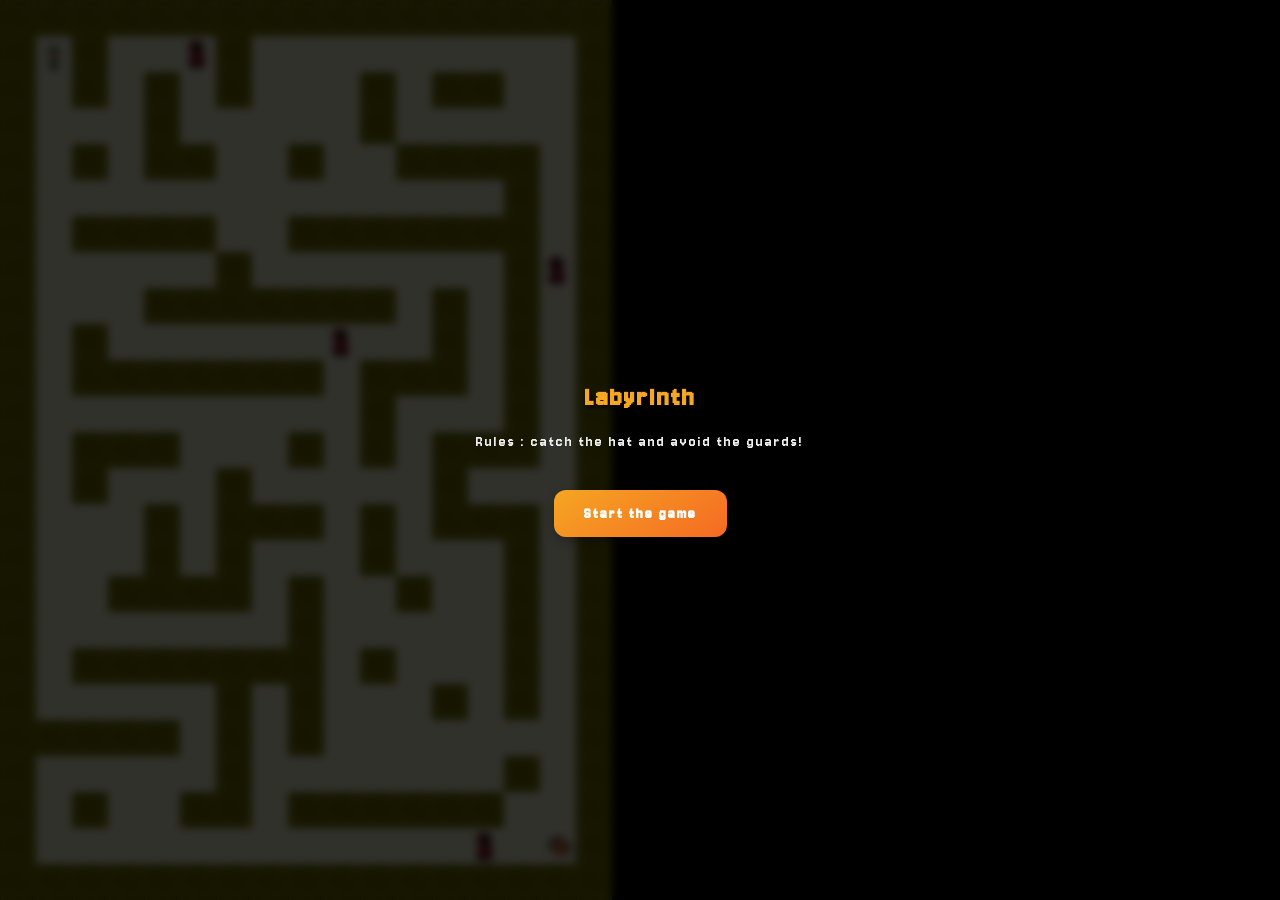
<file: jeux_html/jeu1/index.html>
<!DOCTYPE html>
<html lang="fr">

<head>
  <meta charset="UTF-8">
  <meta name="viewport" content="width=device-width, initial-scale=1.0">
  <title>Labyrinth — Game 1</title>
  <link rel="stylesheet" href="../../styles/jeu1/style.css">
  <link rel="preconnect" href="https://fonts.googleapis.com">
  <link rel="preconnect" href="https://fonts.gstatic.com" crossorigin>
  <link
    href="https://fonts.googleapis.com/css2?family=Cairo:wght@200..1000&family=Inter:ital,opsz,wght@0,14..32,100..900;1,14..32,100..900&family=Jersey+10&family=Source+Sans+3:ital,wght@0,200..900;1,200..900&display=swap"
    rel="stylesheet">
</head>

<body>
  <div id="overlay"
    style="display:flex; justify-content:center; align-items:center; position:absolute; top:0; left:0; width:100%; height:100%; background:rgba(0,0,0,0.8); z-index:10; flex-direction:column;">

    <div id="menu">
      <h1>Labyrinth</h1>
      <p>Rules : catch the hat and avoid the guards!</p>
      <button type="button" id="startBtn">Start the game</button>
    </div>

    <div id="endScreen" style="display:none; text-align:center; color:#fff;">
      <h1 id="endMessage"></h1>
      <button type="button" id="restartBtn">Play again</button>
      <button type="button" id="continueBtn" style="display:none;">Continue the adventure</button>
    </div>
  </div>

  <canvas id="Canva-jeu"></canvas>

  <div id="joystick">
    <div id="stick"></div>
  </div>

  <script src="../../js/jeu1/script.js"></script>
</body>

</html>
</file>
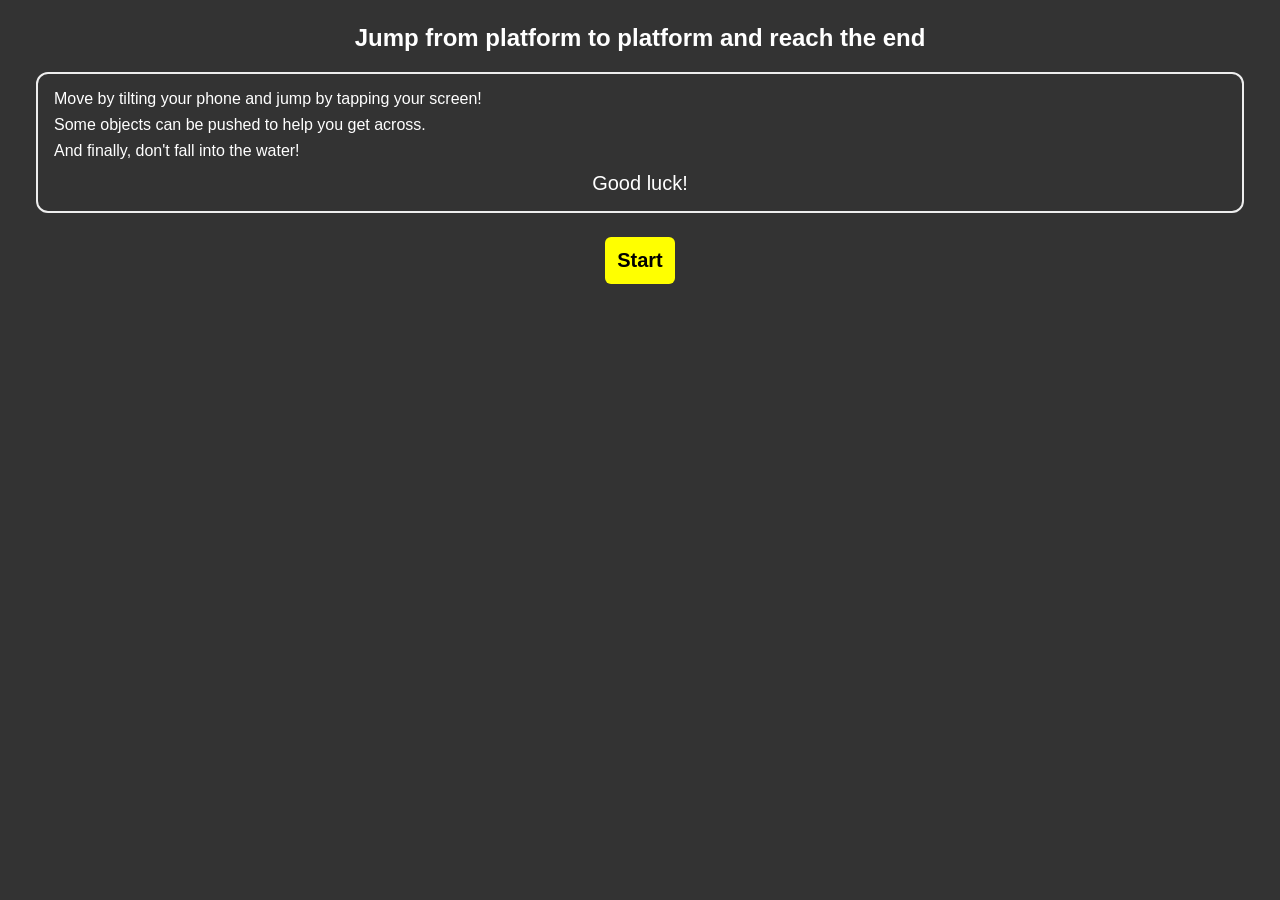
<file: jeux_html/jeu2/index.html>
<!DOCTYPE html>
<html lang="en">
<head>
  <meta charset="UTF-8">
  <meta name="viewport" content="width=device-width">
  <title>Plateformer - Game 2</title>
  <link rel="stylesheet" href="../../styles/jeu2/style.css">
</head>
<body>
  <canvas id="collisionZone" class="invisible"></canvas>
  <canvas id="playerZone" class="invisible"></canvas>
  <canvas id="playZone" class="invisible"></canvas>

  <div id="menu">
    <h2>Jump from platform to platform and reach the end</h2>
    <div class="instructions">
      <div>Move by tilting your phone and jump by tapping your screen!</div>
      <div>Some objects can be pushed to help you get across.</div>
      <div>And finally, don't fall into the water!</div>
      <div>Good luck!</div>
    </div>
    <div class="start button">Start</div>
  </div>

  <div id="loseGame" class="invisible">
    <h2>You lost</h2>
    <div class="start button">Try again</div>
  </div>

  <div id="winGame" class="invisible">
    <h2>You won!</h2>
    <button type="button" id="btnContinuerJeu2" class="button">Continue the adventure</button>
  </div>

  <script src="../../js/jeu2/main.js"></script>
</body>
</html>
</file>
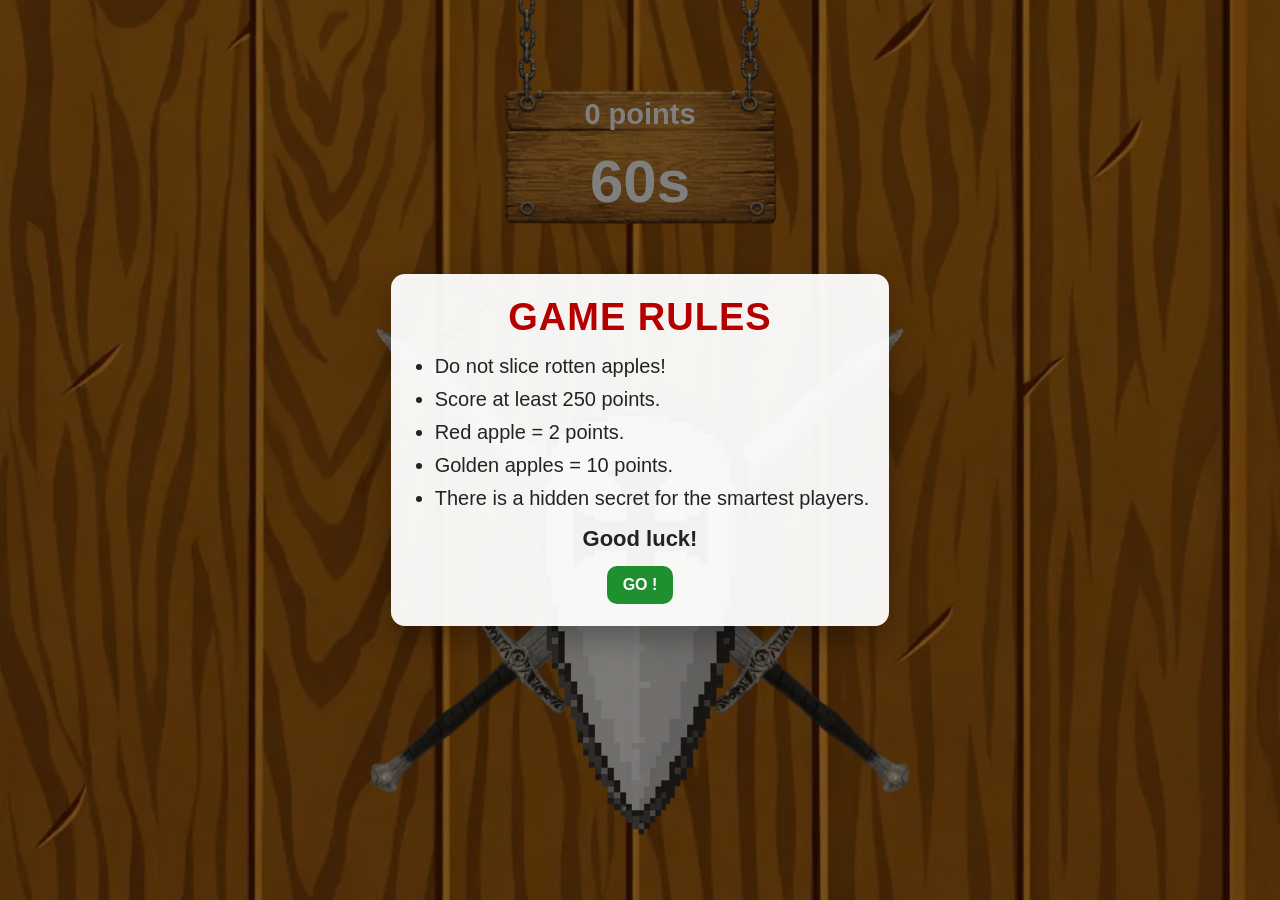
<file: jeux_html/jeu4/index.html>
<!DOCTYPE html>
<html lang="en">
<head>
	<meta charset="UTF-8">
	<meta name="viewport" content="width=device-width, initial-scale=1.0">
	<title>Site SAE 402</title>
	<link rel="icon" type="image/webp" href="../../images/jeu4/apple_regular_60x60px.webp">
	<link rel="stylesheet" href="../../styles/jeu4/style.css">
</head>
<body>
	<main>
		<div class="pile-canvas">
			<canvas id="canva-fond"></canvas>
			<canvas id="canva-minuteur"></canvas>
			<canvas id="canva-pommes"></canvas>
		</div>
		<div id="surcouche-regles" class="surcouche-jeu est-visible">
			<div class="carte-surcouche-jeu">
				<h1>GAME RULES</h1>
				<ul class="liste-regles">
					<li>Do not slice rotten apples!</li>
					<li>Score at least 250 points.</li>
					<li>Red apple = 2 points.</li>
					<li>Golden apples = 10 points.</li>
					<li>There is a hidden secret for the smartest players.</li>
				</ul>
				<p class="message-surcouche">Good luck!</p>
				<button id="bouton-demarrer" type="button">GO !</button>
			</div>
		</div>
		<div id="surcouche-fin-partie" class="surcouche-jeu">
			<div class="carte-surcouche-jeu">
				<h1>GAME OVER</h1>
				<p id="message-fin-partie" class="message-surcouche">You scored 0 points.</p>
				<button id="bouton-recommencer" type="button">Play again</button>
			</div>
		</div>
		<div id="surcouche-victoire" class="surcouche-jeu">
			<div class="carte-surcouche-jeu carte-surcouche-jeu-victoire">
				<h1>VICTORY</h1>
				<p id="message-victoire" class="message-surcouche">Well done, you scored 0 points.</p>
				<button id="bouton-continuer" type="button">Continue</button>
			</div>
		</div>
	</main>

	<script src="../../js/jeu4/script.js?v=20260405"></script>
	<script src="../../js/jeu4/timer.js?v=20260405"></script>
	<script src="../../js/jeu4/pommes.js?v=20260405"></script>
</body>
</html>
</file>
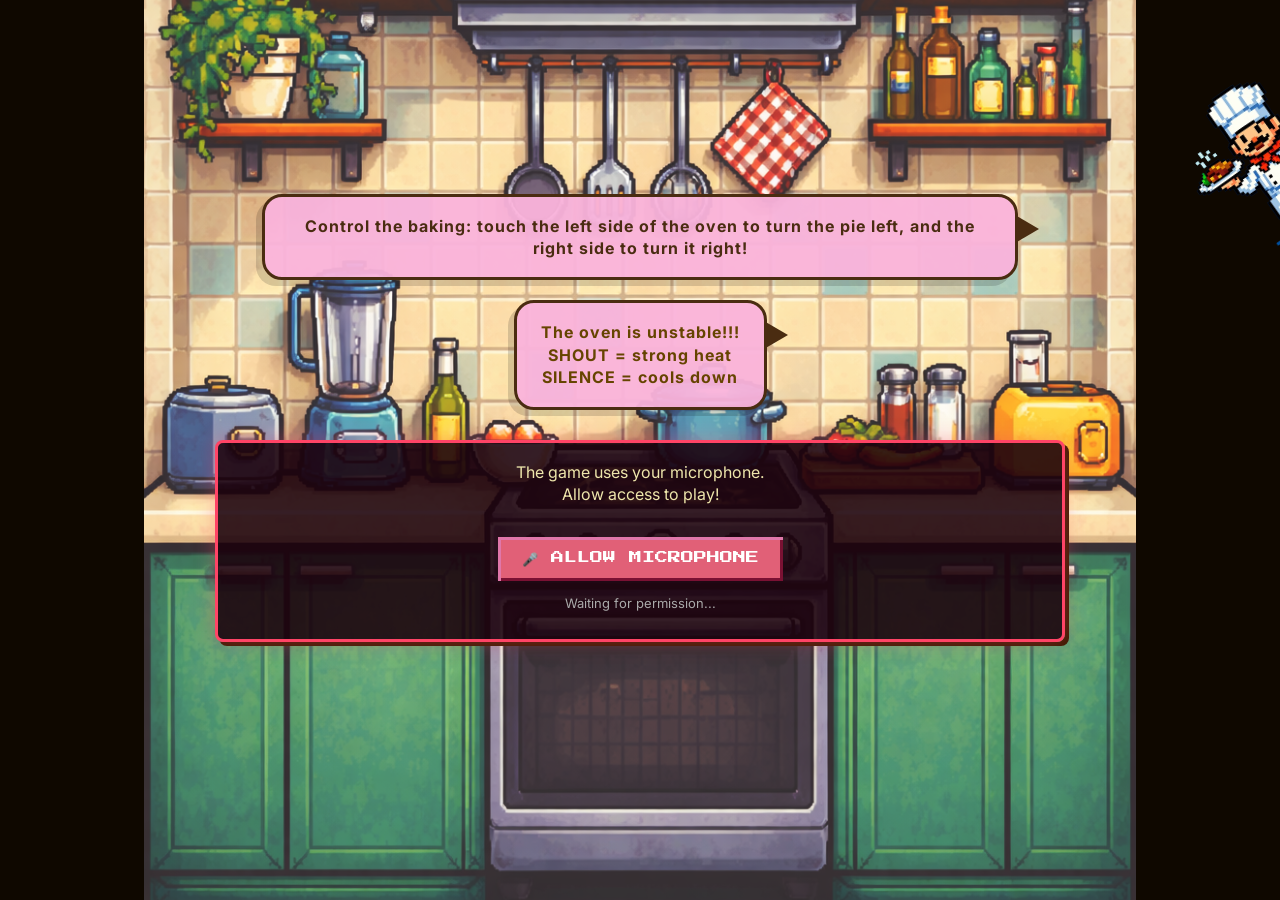
<file: jeux_html/jeu5/index.html>
<!DOCTYPE html>
<html lang="en">

<head>
  <meta charset="UTF-8" />
  <meta name="viewport" content="width=device-width, initial-scale=1.0" />
  <title>La Tarte de Tell</title>
  <link rel="stylesheet" href="../../styles/jeu5/style.css">
  <link href="https://fonts.googleapis.com/css2?family=Press+Start+2P&display=swap" rel="stylesheet" />
</head>

<body>

  <!-- ==================== START SCREEN ==================== -->
  <div id="screenStart">
    <img class="imgCuisinier" src="../../images/jeu5/cuisinier.png" alt="logo cuisinier">

    <div class="TexteIntro">
      <div>Control the baking: touch the left side of the oven to turn the pie left, and the right side to turn it
        right!
      </div>
    </div>

    <div class="texteintro2">
      <div>The oven is unstable!!!</div>
      <div>SHOUT = strong heat</div>
      <div>SILENCE = cools down</div>
    </div>

    <div id="micPermBlock">
      <div class="mic-txt">The game uses your microphone.<br>Allow access to play!</div>

      <button type="button" class="pixelBtn" id="btnMicPerm" onclick="demanderMicro()">
        🎤 ALLOW MICROPHONE
      </button>

      <div class="mic-status" id="micStatus">Waiting for permission...</div>

      <div id="micLevelWrap">
        <div class="lev-lbl">Microphone level:</div>
        <div id="micLevelBg">
          <div id="micLevelFill"></div>
        </div>
      </div>
    </div>

    <button type="button" class="pixelBtn" id="btnDemarrer" onclick="startGame()" disabled>
      ▶ START
    </button>
  </div>

  <!-- ==================== GAME SCREEN ==================== -->
  <div id="screenGame">

    <img class="imgCuisinier" src="../../images/jeu5/cuisinier.png" alt="logo cuisinier">

    <div id="hudTop">
      <div class="hudCard">
        <span class="lbl">FOUR</span>
        <span class="val" id="valTemp">20°C</span>
      </div>
      <div class="hudCard">
        <span class="lbl">TIME</span>
        <span class="val" id="valTimer">60</span>
      </div>
    </div>

    <div class="texteintro3">
      <div id="msgBox">Get ready...</div>
    </div>

    <canvas id="cv"></canvas>

    <div id="micInGame">
      <span class="mic-lbl">🎤</span>
      <div id="micInGameBg">
        <div id="micInGameFill"></div>
      </div>
      <span id="micInGameVal">0%</span>
    </div>

  </div>

  <!-- ==================== END SCREEN ==================== -->
  <div id="screenEnd">
    <div id="endTitle">RESULT</div>
    <span id="endEmoji" class="end-emoji" aria-hidden="true"></span>
    <div id="endSub"></div>
    <button type="button" id="btnContinuerHistoire" class="pixelBtn" hidden>Continue the adventure</button>
    <button type="button" id="btnRejouer" class="pixelBtn" onclick="location.reload()">↩ PLAY AGAIN</button>
  </div>

  <div id="sosOverlay"><span id="sosTxt">SOS</span></div>

  <script src="../../js/jeu5/script.js"></script>
  <script src="../../js/jeu5/dessinerFour.js"></script>
  <script src="../../js/jeu5/findujeu.js"></script>
  <script src="../../js/jeu5/dessinerTarte.js"></script>
  <script src="../../js/jeu5/sons.js"></script>
  <script src="../../js/jeu5/tactile.js"></script>
</body>

</html>
</file>
<file: styles/jeu1/style.css>
html,
body {
    margin: 0;
    padding: 0;
    overflow: hidden;
    width: 100%;
    height: 100%;
    min-height: 100dvh;
    box-sizing: border-box;
}

body {
    font-family: "Jersey 10", sans-serif;
    letter-spacing: 2px;
    color: #fff;
    background-color: #000;
    position: relative;
}

#Canva-jeu {
    display: block;
    position: absolute;
    left: 0;
    top: 0;
    width: 100%;
    height: 100%;
    touch-action: none;
}

/* ===== Overlay pour menu et écran de fin ===== */
#overlay {
    position: absolute;
    top: 0; left: 0;
    width: 100%; height: 100%;
    background: rgba(0,0,0,0.85);
    display: flex;
    flex-direction: column;
    justify-content: center;
    align-items: center;
    z-index: 10;
    backdrop-filter: blur(4px); 
    transition: opacity 0.3s;
}

#menu, #endScreen {
    padding: 40px 60px;
    border-radius: 15px;
    text-align: center;
}

h1 {
    font-size: 28px;
    margin-bottom: 20px;
    color: #f5a623;
    text-shadow: 2px 2px 5px #000;
}

p {
    font-size: 1em;
    margin-bottom: 20px;
    color: #eee;
}

button {
    padding: 15px 30px;
    margin-top: 20px;
    font-size: 1em;
    font-weight: bold;
    color: #fff;
    font-family: "Jersey 10", sans-serif;
    letter-spacing: 2px; 
    background: linear-gradient(145deg, #f5a623, #f56a23);
    border: none;
    border-radius: 12px;
    cursor: pointer;
    box-shadow: 0 5px 15px rgba(0,0,0,0.3);
    transition: all 0.2s;
}

button:hover {
    transform: scale(1.05);
    box-shadow: 0 8px 20px rgba(0,0,0,0.5);
}

/* ===== Joystick tactile ===== */
#joystick {
    display: none;
    position: fixed;
    bottom: 40px;
    left: 50%;
    transform: translateX(-50%);
    width: 60px;
    height: 60px;
    background: rgba(255,255,255,0.1);
    border: 3px solid #f5a623;
    border-radius: 50%;
    z-index: 1000;
    justify-content: center;
    align-items: center;
    box-shadow: 0 0 20px rgba(245,166,35,0.4);
    touch-action: none;
    user-select: none;
}

#stick {
    position: absolute;
    width: 40px;
    height: 40px;
    background: rgba(245,166,35,0.7);
    border-radius: 50%;
    box-shadow: inset 0 0 8px rgba(0,0,0,0.3);
    pointer-events: none;
    left: 50%;
    top: 50%;
    transform: translate(-50%, -50%);
}
</file>
<file: styles/jeu2/style.css>
/* Jeu 2 — plateformes */
body {
  margin: 0;
  overflow: hidden;
  background-color: #333;
  color: white;
  font-family: Arial, Helvetica, sans-serif;
}

canvas {
  position: absolute;
}

#collisionZone {
  visibility: hidden;
  z-index: 1;
}

#playZone {
  z-index: 2;
}

#playerZone {
  z-index: 3;
}

.invisible {
  display: none;
}

h2 {
  text-align: center;
}

a {
  color: black;
  text-decoration: none;
}

#menu,
#loseGame,
#winGame {
  margin: 24px;
}

.button {
  padding: 12px;
  border-radius: 6px;
  background-color: yellow;
  color: black;
  width: fit-content;
  margin: auto;
  margin-top: 24px;
  font-weight: bold;
  font-size: 20px;
  cursor: pointer;
  border: none;
  font-family: inherit;
}

.instructions {
  margin: 12px;
  border: 2px solid #eee;
  padding: 8px;
  border-radius: 12px;
}

.instructions > div {
  margin: 8px;
}

.instructions > div:last-child {
  text-align: center;
  font-size: 20px;
  margin-top: 12px;
}
</file>
<file: styles/jeu4/style.css>
/* Reset de base: supprime marges/paddings et bloque le scroll pour un jeu plein ecran */
body {
	margin: 0;
	padding: 0;
	overflow: hidden;
	height: 100%;
}

/* Conteneur principal qui prend toute la largeur/hauteur de la fenetre */
main {
	width: 100vw;
	height: 100dvh;
}

/* Zone de superposition des canvas (fond, timer, gameplay) */
.pile-canvas {
	position: relative;
	width: 100vw;
	height: 100dvh;
}

/* Canvas du fond */
#canva-fond {
	position: absolute;
	inset: 0;
	display: block;
	width: 100vw;
	height: 100dvh;
}

/* Canvas du minuteur */
#canva-minuteur {
	position: absolute;
	inset: 0;
	display: block;
	width: 100vw;
	height: 100dvh;
	background: transparent;
	pointer-events: none;
}

/* Canvas des pommes */
#canva-pommes {
	position: absolute;
	inset: 0;
	display: block;
	width: 100vw;
	height: 100dvh;
	background: transparent;
	pointer-events: auto;
}

/* Overlay de fin de partie qui couvre tout l'ecran */
.surcouche-jeu {
	position: absolute;
	inset: 0;
	display: none;
	align-items: center;
	justify-content: center;
	background: rgba(0, 0, 0, 0.5);
	z-index: 10;
	pointer-events: auto;
}

/* Etat visible de l'overlay. */
.surcouche-jeu.est-visible {
	display: flex;
}

/* Carte centrale qui contient le message et le bouton de relance */
.carte-surcouche-jeu {
	background: rgba(255, 255, 255, 0.95);
	padding: 22px 20px;
	border-radius: 14px;
	box-shadow: 0 12px 30px rgba(0, 0, 0, 0.28);
	text-align: center;
	min-width: 220px;
}

/* Titre de fin de partie dans la carte overlay. */
.carte-surcouche-jeu h1 {
	margin: 0 0 14px;
	font-family: "Trebuchet MS", "Segoe UI", sans-serif;
	font-size: clamp(26px, 7vw, 38px);
	letter-spacing: 1px;
	color: #b50000;
}

/* Variante de couleur pour le titre de la carte de victoire. */
.carte-surcouche-jeu-victoire h1 {
	color: #1f8f2f;
}

/* Texte de score affiche dans les overlays de fin de partie/victoire. */
.message-surcouche {
	margin: 0 0 14px;
	font-family: "Trebuchet MS", "Segoe UI", sans-serif;
	font-size: clamp(16px, 3.8vw, 22px);
	font-weight: 700;
	color: #232323;
}

/* Liste des regles dans l'overlay de demarrage. */
.liste-regles {
	margin: 0 0 14px;
	padding-left: 24px;
	text-align: left;
	font-family: "Trebuchet MS", "Segoe UI", sans-serif;
	font-size: clamp(15px, 3.2vw, 20px);
	line-height: 1.35;
	color: #232323;
}

/* Espacement entre les points de la liste des regles. */
.liste-regles li {
	margin-bottom: 6px;
}

/* Bouton de redemarrage du jeu. */
#bouton-recommencer,
#bouton-continuer,
#bouton-demarrer {
	border: none;
	border-radius: 10px;
	padding: 10px 16px;
	font-size: 16px;
	font-weight: 700;
	cursor: pointer;
	background: #1f8f2f;
	color: #ffffff;
}

/* Masque le deuxieme span de cet en-tete specifique. */
.masteriyo-single-body__main--curriculum-content-bottom__accordion--header-misc > span:nth-of-type(2) {
	display: none;
}
</file>
<file: styles/jeu5/style.css>
@import url('https://fonts.googleapis.com/css2?family=Inter:wght@700&family=Jersey+10&family=Jersey+20&display=swap');


    :root {
        --bg: #0f0800;
        --rouge: #cc1100;
        --vert: #44dd44;
        --rose: rgb(249, 108, 214);
        --texte: #ffcc66;
        --texte2: #886633;
        --brun-sombre: #4a2c11;
        --brun-moyen: #664400;
        --rose-vif: #ff4466;
        --rose-sombre: #660022;
    }

    * {
        margin: 0;
        padding: 0;
        /* evite les bugs de taille */
        box-sizing: border-box;
    }

    body {
        background-color: var(--bg);
        font-family: 'Inter';
        color: var(--texte);
        width: 100vw;
        height: 100dvh;
        display: flex;
        flex-direction: column;
        align-items: center;
        justify-content: flex-start;
        /* empeche scroll */
        overflow: hidden;
        /* empeche la selection texte */
        user-select: none;
        -webkit-user-select: none;
    }


    /* ===================== ÉCRAN ACCUEIL ===================== */
    #screenStart {
        position: relative;
        display: flex;
        flex-direction: column;
        align-items: center;
        justify-content: center;
        height: 100dvh;
        padding: 24px;
        text-align: center;
        overflow: hidden;
    }

    /* Met le contenu au-dessus du fond (::before) */
    #screenStart h1,
    #screenStart .TexteIntro,
    #screenStart .texteintro2,
    #screenStart .pixelBtn,
    #screenStart #micPermBlock {
        position: relative;
        z-index: 1;
    }

    /* image décorative cuisinier */
    .imgCuisinier {
        z-index: 3;
        position: fixed;
        top: 65px;
        right: -85px;
        transform: rotate(-35deg);
    }

    img {
        width: 200px;
        height: auto;
    }

    /* BULLES DE TEXTE */
    .TexteIntro::after,
    .texteintro2::after {
        content: "";
        position: absolute;
        right: -24px;
        top: 18px;
        width: 0;
        height: 0;
        border-top: 14px solid transparent;
        border-bottom: 14px solid transparent;
        border-left: 24px solid var(--brun-sombre);
    }

    /* style général bulle */
    .TexteIntro,
    .texteintro2 {
        position: relative;
        background: #fab4dcf2;
        padding: 18px 24px;
        border: 3px solid var(--brun-sombre);
        border-radius: 20px;
        color: var(--brun-sombre);
        font-weight: bold;
        line-height: 1.4;
        letter-spacing: 1px;
        box-shadow: -6px 6px 0px rgba(0, 0, 0, 0.15);
        max-width: 80%;
        margin: 10px auto;
    }

    .texteintro2 {
        color: var(--brun-moyen);
        font-size: 16px;
    }

    #screenStart::before {
        content: "";
        position: absolute;
        inset: 0;
        /* prend toute la surface */
        background-image: url('../../images/jeu5/cuisinepixel.png');
        background-size: cover;
        /* pour couvrir tout l'écran */
        background-position: center;

        /* couche sombre au dessus */
        background-color: rgba(78, 77, 77, 0.5);
        /* met la couleur au dessus de l'image */
        background-blend-mode: lighten;
        /* filter: blur(2px); avoir un petit effet flou */
        z-index: 0;
    }

    #screenGame {
        display: none;
        /* caché au départ, affiché en JS */
        flex-direction: column;
        align-items: center;
        width: 100%;
        height: 100dvh;
        /* hauteur écran mobile */
        padding: 8px 10px;
        gap: 7px;
        background-image: url('../../images/jeu5/cuisinepixel3.png');
        background-size: cover;
        background-position: center;
        background-repeat: no-repeat;
    }

    /* Fond coloré pour brûlée */
    .bruleeFond {
        background-color: #ffcccc;
        background-image: url('../../images/jeu5/auFeu.png');
        background-size: cover;
        background-position: center;
        background-repeat: no-repeat;
    }

    /* Fond coloré pour brûlée */
    .parfaitFond {
        background-color: #ffcccc;
        background-image: url('../../images/jeu5/cuisinepixel.png');
        background-size: cover;
        background-position: center;
        background-repeat: no-repeat;
    }

    /* ===================== BLOC PERMISSION MICRO ===================== */
    #micPermBlock {
        display: flex;
        flex-direction: column;
        margin-top: 20px;
        align-items: center;
        gap: 12px;
        background: rgba(27, 1, 12, 0.88);
        border: 3px solid var(--rose-vif);
        border-radius: 8px;
        padding: 18px 24px;
        min-width: 90%;
        max-width: 90%;
        box-shadow: 0 0 20px rgba(255, 68, 102, 0.35), 4px 4px 0px #3a1a00;
    }

    /* texte explicatif */
    #micPermBlock .mic-txt {
        font-size: 16px;
        color: #faf2b4f2;
        text-align: center;
        line-height: 1.4;
    }

    /* satut micro */
    #micPermBlock .mic-status {
        font-size: 13px;
        color: #aaa;
        text-align: center;
        line-height: 1.6;
        min-height: 28px;
    }

    #micPermBlock .mic-status.ok {
        color: var(--vert);
    }

    #micPermBlock .mic-status.err {
        color: var(--rouge);
    }

    /* BARRE NIVEAU MICRO */
    #micLevelWrap {
        width: 100%;
        display: none;
        flex-direction: column;
        align-items: center;
        gap: 4px;
    }

    #micLevelWrap .lev-lbl {
        font-size: 13px;
        color: var(--texte2);
    }

    #micLevelBg {
        width: 100%;
        height: 12px;
        background: #1a0800;
        border: 2px solid #5c2a00;
        overflow: hidden;
    }

    #micLevelFill {
        height: 100%;
        width: 0%;
        background: var(--vert);
        transition: width 0.05s;
    }

    /* =====================================================
   BOUTON PIXEL
===================================================== */
    .pixelBtn {
        background-color: #e16077;
        /* couleur principale */
        color: #ffffff;
        /* texte blanc */
        padding: 18px 35px;
        /* taille du bouton */
        font-size: 18px;
        margin-top: 20px;
        border: none;

        /* effet relief pixel (ombre interne) */
        box-shadow:
            inset 4px 4px 0px #f195ab,
            inset -4px -4px 0px #962141;

        transition: transform 0.1s, box-shadow 0.1s;
        /* animation clic */
        cursor: pointer;
        font-family: 'Press Start 2P', monospace;
        /* style rétro */
    }

    /* bouton desactivé */
    .pixelBtn:disabled {
        background-color: transparent;
        color: transparent;
        box-shadow: none;
        cursor: not-allowed;
        opacity: 0.7;
    }

    /* effet clic */
    .pixelBtn:not(:disabled):active {
        transform: scale(0.95) translate(2px, 2px);
        /* ombre réduite pour simuler le clic */
        box-shadow: inset 2px 2px 0px #f195ab,
            inset -2px -2px 0px #880000,
            2px 2px 0px var(--brun-sombre);
    }

    /* bouton spécifique micro */
    #btnMicPerm {
        background-color: #e16077;
        padding: 14px 24px;
        font-size: 13px;
        box-shadow: inset 3px 3px 0px #e077aa,
            inset -3px -3px 0px #7a1133;
    }

    #btnMicPerm:not(:disabled):active {
        transform: scale(0.95) translate(2px, 2px);
    }

    /* ===================== ÉCRAN JEU ===================== */
    /* HUD HAUT — seulement FOUR et TEMPS */
    #hudTop {
        display: flex;
        width: 100%;
        max-width: 380px;
        gap: 8px;
        justify-content: space-between;
        margin-bottom: 5px;
    }

    /* carte info */
    .hudCard {
        flex: 1;
        background: #fffcf5;
        border: 3px solid #4a2c11;
        /* effet carte flottante */
        box-shadow: 4px 4px 0px rgba(0, 0, 0, 0.15);
        border-radius: 4px;
        padding: 8px 4px;
        display: flex;
        flex-direction: column;
        align-items: center;
        gap: 4px;
    }

    /* texte */
    .hudCard .lbl {
        font-size: 10px;
        color: #8b5a2b;
        text-transform: uppercase;
    }

    /* valeur */
    .hudCard .val {
        font-size: 14px;
        font-weight: normal;
        line-height: 1.2;
    }

    #valTemp {
        color: #d12244;
    }

    #valTimer {
        color: var(--rose-vif);
    }

    /* clignotement timer */
    @keyframes clignote {

        0%,
        100% {
            opacity: 1;
        }

        50% {
            opacity: 0.1;
        }
    }

    .clignote {
        animation: clignote 0.6s steps(1) infinite;
        color: var(--rose-sombre) !important;
    }


    /* CANVAS zone de jeu*/
    #cv {
        margin-top: 300px;
        margin-left: 10px;
        width: 70%;
        max-height: 320px;
        flex: 1;
        min-height: 0;
        display: block;
        /* desactiver le scroll */
        touch-action: none;
        /* pour accentuer rendu pixel art */
        image-rendering: pixelated;
        image-rendering: crisp-edges;
    }

    /* JAUGE MICRO EN JEU */
    #micInGame {
        width: 100%;
        max-width: 380px;
        display: flex;
        align-items: center;
        gap: 8px;
        background: rgba(15, 8, 0, 0.80);
        border: 2px solid #5c2a00;
        padding: 6px 10px;
    }

    #micInGame .mic-lbl {
        font-size: 7px;
        color: var(--texte2);
        /* evite qu'il se compresse */
        flex-shrink: 0;
    }

    /* fond barre */
    #micInGameBg {
        flex: 1;
        height: 10px;
        background: #1a0800;
        border: 1px solid #3a1800;
        overflow: hidden;
    }

    #micInGameFill {
        height: 100%;
        width: 0%;
        background: var(--vert);
        transition: width 0.05s;
    }

    #micInGameVal {
        font-size: 7px;
        color: var(--texte);
        width: 32px;
        text-align: right;
    }

    /* MESSAGE DYNAMIQUE */
    .texteintro3 {
        position: absolute;
        /* pas fixed, pour rester dans le flux*/
        background: #fab4dcf2;
        border: 3px solid var(--brun-sombre);
        border-radius: 20px;
        color: var(--brun-sombre);
        font-weight: bold;
        line-height: 1.4;
        letter-spacing: 1px;
        box-shadow: -6px 6px 0px rgba(0, 0, 0, 0.15);
        max-width: 80%;
        margin: 100px auto 30px auto;
        /* haut et bas pour espacer du reste */
        padding: 20px;
        /* espace interne autour du texte */
        text-align: center;
    }

    #msgBox {
        font-size: 16px;
        color: #4d012a;
        line-height: 1.6;
        padding: 0;
        text-align: center;
    }

    /* SOS OVERLAY */
    #sosOverlay {
        position: fixed;
        /* prend tout l'écran */
        inset: 0;
        pointer-events: none;
        /* pour etre au-dessus de tout */
        z-index: 99;
        display: flex;
        align-items: center;
        justify-content: center;
        opacity: 0;
        transition: opacity 0.15s;
    }

    #sosOverlay.show {
        opacity: 1;
        background: rgba(255, 0, 0, 0.05);
    }

    /* animation pulsation */
    @keyframes sosPulse {
        0% {
            transform: scale(1);
            opacity: 1;
        }

        50% {
            transform: scale(1.08);
            opacity: 0.6;
        }

        100% {
            transform: scale(1);
            opacity: 1;
        }
    }

    #sosTxt {
        font-size: 52px;
        color: var(--rose-vif);
        letter-spacing: 10px;
        text-shadow: 4px 4px 0px #000,
            0 0 30px #ff0000;
        /* animation rapide */
        animation: sosPulse 0.35s steps(2) infinite;
    }

    /* ÉCRAN FIN */
    #screenEnd {
        display: none;
        flex-direction: column;
        align-items: center;
        justify-content: center;
        height: 100dvh;
        gap: 20px;
        padding: 24px;
        text-align: center;
    }

    /* bloc texte */
    #endTitle {
        font-size: 18px;
        line-height: 1.2;
        max-width: 280px;
        /* permet les retours à la ligne avec \n */
        white-space: pre-line;

        position: relative;
        /* cohérent avec le reste du jeu */
        background: #fab4dcf2;
        padding: 18px 24px;
        border: 3px solid var(--brun-sombre);
        border-radius: 20px;
        color: var(--brun-sombre);
        font-weight: bold;
        line-height: 1.4;
        letter-spacing: 1px;
        box-shadow: -6px 6px 0px rgba(0, 0, 0, 0.15);
        max-width: 80%;
        margin: 10px auto;
    }

    #endSub {
        font-size: 22px;
        /* améliorer lisibilité */
        max-width: 280px;
        white-space: pre-line;

        position: relative;
        background: #fab4dcf2;
        padding: 18px 24px;
        border: 3px solid var(--brun-sombre);
        border-radius: 20px;
        color: var(--brun-sombre);
        font-weight: bold;
        line-height: 1.4;
        letter-spacing: 1px;
        /* effet profondeur */
        box-shadow: -6px 6px 0px rgba(0, 0, 0, 0.15);
        max-width: 80%;
        margin: 10px auto;
    }

    /* bouton rejouer caché par défault */
    #btnRejouer {
        display: none;
        /* caché au départ */
    }

    /* =====================================================
   🎉 CONFETTIS ANIMATION
===================================================== */
    .confetti {
        position: fixed;
        top: -10px;

        border-radius: 2px;

        z-index: 100;
        /* au-dessus de tout */

        animation: chuteConfetti linear forwards;
    }

    /* chute + rotation */
    @keyframes chuteConfetti {
        0% {
            transform: translateY(0) rotate(0deg);
            opacity: 1;
        }

        100% {
            transform: translateY(100vh) rotate(720deg);
            opacity: 0;
        }
    }
</file>
